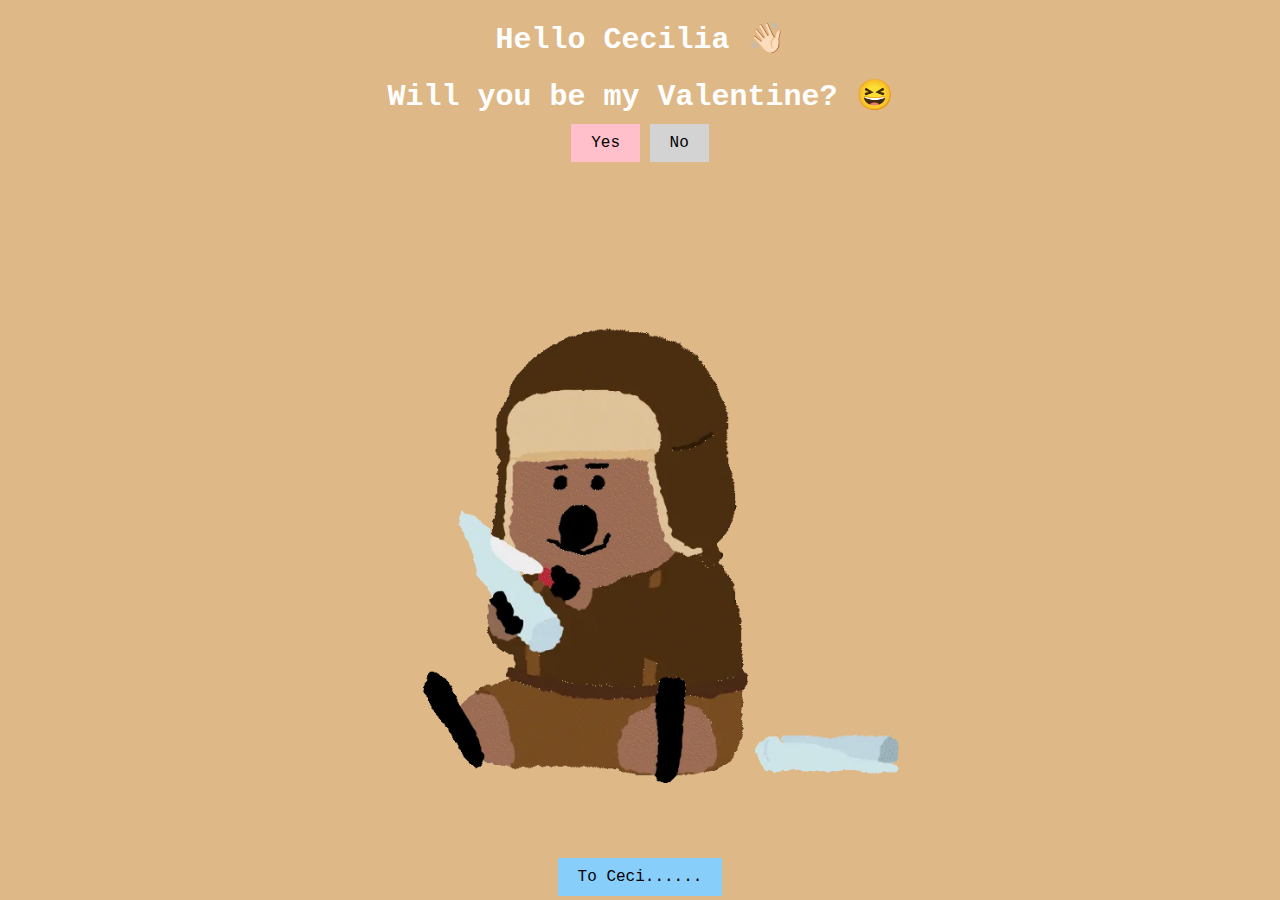
<file: index.html>
<!DOCTYPE html>
<html lang="en">
<head>
    <meta charset="UTF-8">
    <meta name="viewport" content="width=device-width, initial-scale=1.0">
    <title>Hello Ceci!!!</title>
    <link rel="stylesheet" href="style.css"> <!-- Link to external CSS -->
</head>
<body>
    <h1>Hello Cecilia 👋🏻</h1>
    <h1>Will you be my Valentine? 😆</h1>
    <button id="yes" onclick="alert('Yay! 🙌🏻')">Yes</button>
    <button id="no" onclick="makeYesBigger()">No</button>
    <img src="quokka.gif" alt="Quokka GIF">
    <button id="surprise" onclick="surpriseMe()">To Ceci......</button>
    
    <script src="script.js"></script> <!-- Link to external JavaScript -->
</body>
</html>
</file>
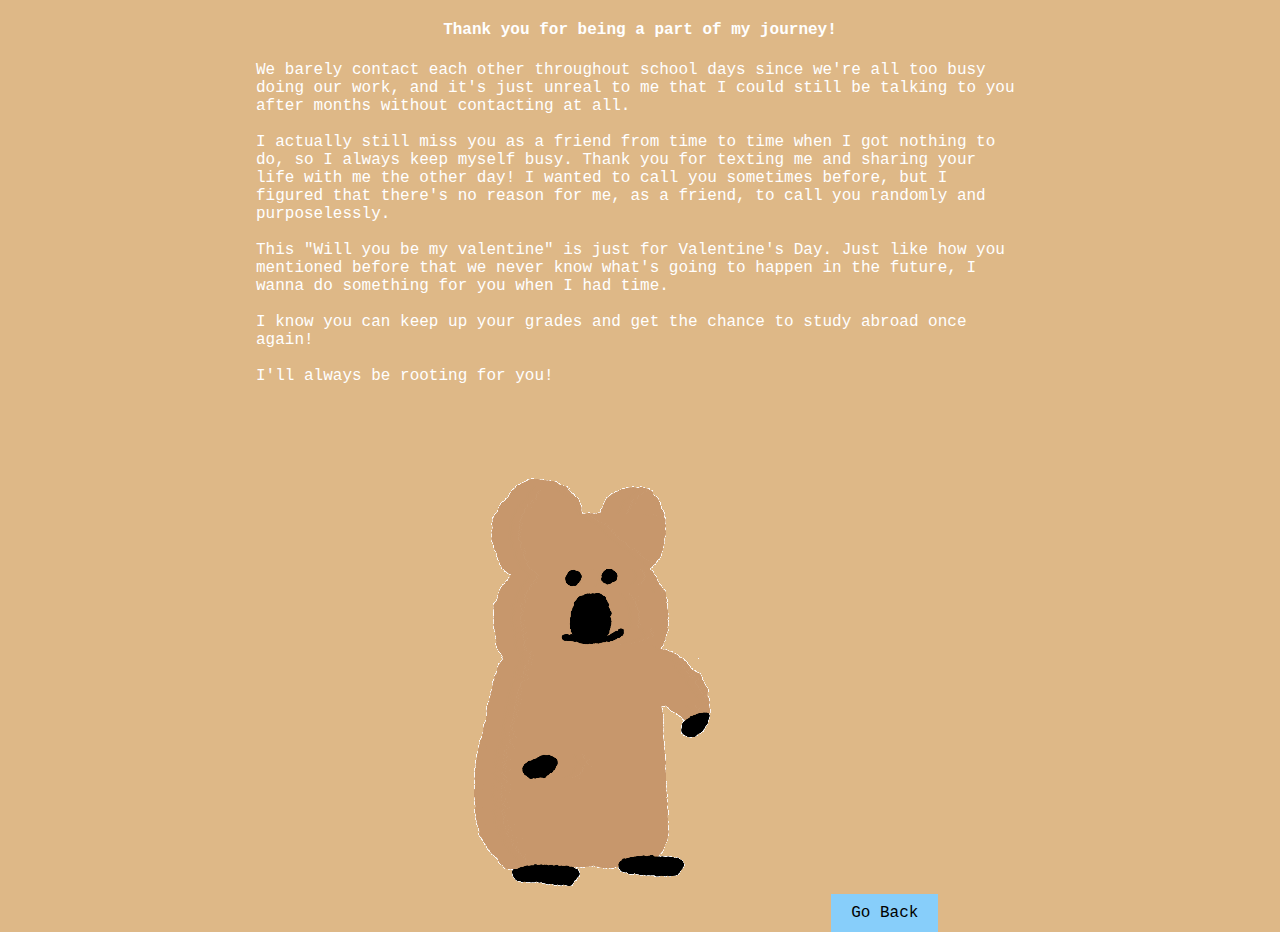
<file: surprise.html>
<!DOCTYPE html>
<html lang="en">
<head>
    <meta charset="UTF-8">
    <meta name="viewport" content="width=device-width, initial-scale=1.0">
    <title>Thank U</title>
    <link rel="stylesheet" href="style.css"> <!-- Same style file or create a new one if needed -->
</head>
<body>
    <h4>Thank you for being a part of my journey!</h4>
    <p>
        We barely contact each other throughout school days since we're all too busy doing our work, and it's just unreal to me that 
        I could still be talking to you after months without contacting at all. 
        <br><br>
        I actually still miss you as a friend from time to time when I got nothing to do, so I always keep myself busy. 
        Thank you for texting me and sharing your life with me the other day! I wanted to call you sometimes before, but I figured that there's no reason 
        for me, as a friend, to call you randomly and purposelessly.
        <br><br>
        This "Will you be my valentine" is just for Valentine's Day. Just like how you mentioned before that we never know what's going to happen in the future, 
        I wanna do something for you when I had time. 
        <br><br>
        I know you can keep up your grades and get the chance to study abroad once again! 
        <br><br>
        I'll always be rooting for you!
    </p>
    
    <br></br>
    
    <img src="quokka_2.gif" alt="Quokka GIF">
    <button id="goBack" onclick="goBack()">Go Back</button> <!-- Button to go back to the main page -->
    
    <script src="script.js"></script>
</body>
</html>
</file>
<file: style.css>
body {
    text-align: center;
    margin: 0 auto;
    width: 60%;
    font-family: "Courier New", Courier, monospace;
    background-color: burlywood;
    color: white;
}

h1 {
    font-size: 30px; /* Font size based on the viewport width */
    margin-bottom: 10px;
    text-align: center;
}

#yes {
    font-size: 16px;
    padding: 10px 20px;
    background-color: pink;
    font-family: 'Courier New', Courier, monospace;
    border: none;
}

#no {
    font-size: 16px;
    padding: 10px 20px;
    background-color: lightgray;
    font-family: 'Courier New', Courier, monospace;
    border: none;
}

#yes, #no {
    transition: transform 0.3s ease, background-color 0.3s ease;
}

#yes:hover, #no:hover {
    transform: scale(1.1); /* Make button slightly larger on hover */
    background-color: #ff7f7f; /* Change color on hover */
}

#surprise {
    font-size: 16px;
    padding: 10px 20px;
    background-color: lightskyblue;
    font-family: 'Courier New', Courier, monospace;
    border: none;
}

#goBack {
    font-size: 16px;
    padding: 10px 20px;
    background-color: lightskyblue;
    font-family: 'Courier New', Courier, monospace;
    border: none;
}

p {
    text-align: left;
}



img {
    max-width: 90%;
    height: auto;
}

@media (max-width: 480px) {
    body {
        width: 100%;
        padding: 10px; /* Remove padding completely for mobile */
    }

    h1 {
        font-size: 23px;
    }
    
}
</file>
